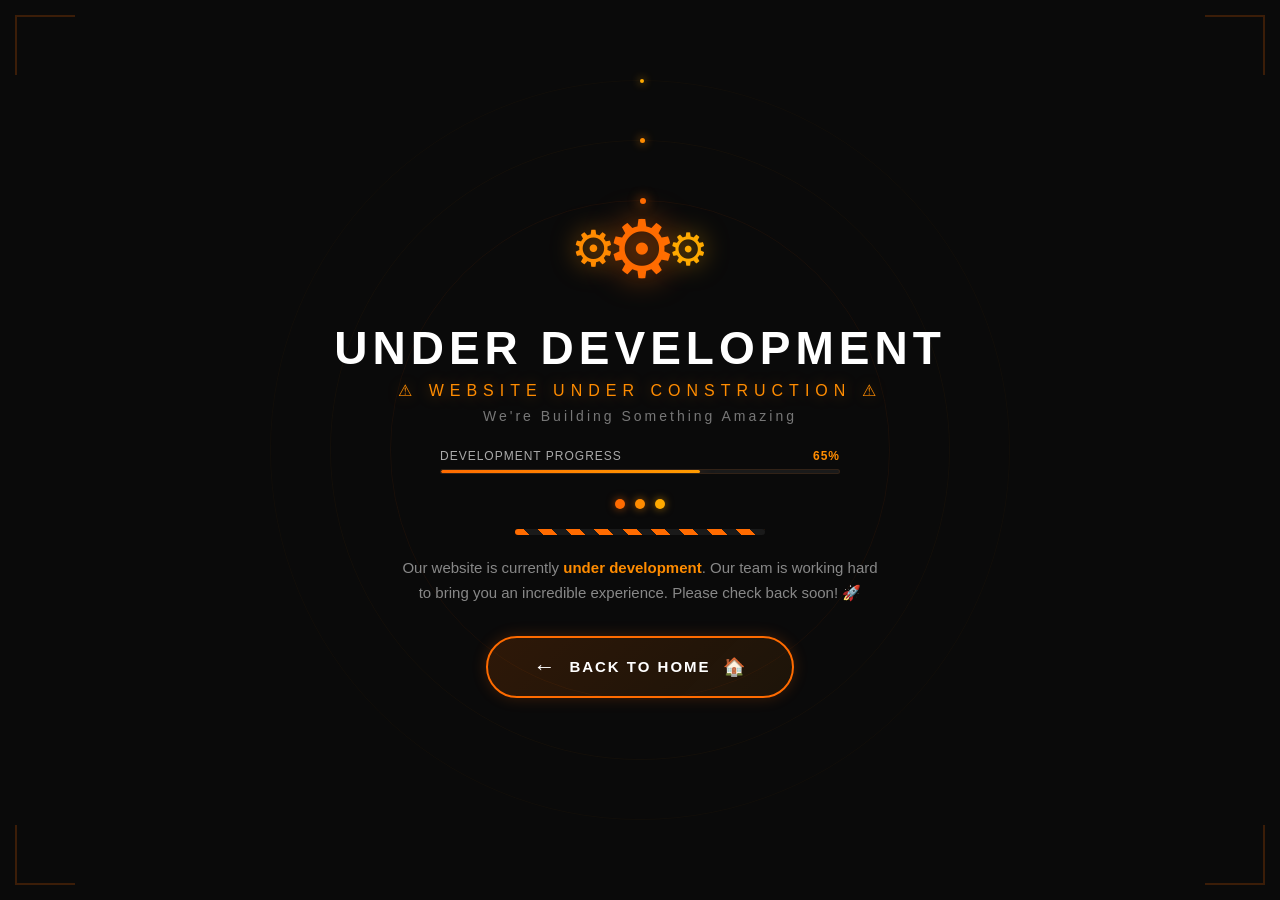
<file: HTML/Oppty_learn.html>
<!DOCTYPE html>
<html lang="en">
<head>
    <meta charset="UTF-8">
    <meta name="viewport" content="width=device-width, initial-scale=1.0">
    <title>Website Under Development</title>
    <style>
        * {
            margin: 0;
            padding: 0;
            box-sizing: border-box;
        }

        body {
            background-color: #0a0a0a;
            display: flex;
            justify-content: center;
            align-items: center;
            min-height: 100vh;
            font-family: 'Segoe UI', Tahoma, Geneva, Verdana, sans-serif;
            overflow: hidden;
        }

        /* Floating Particles */
        .particles {
            position: fixed;
            top: 0;
            left: 0;
            width: 100%;
            height: 100%;
            z-index: 0;
        }

        .particle {
            position: absolute;
            width: 4px;
            height: 4px;
            border-radius: 50%;
            opacity: 0;
            animation: floatUp 6s infinite;
        }

        .particle:nth-child(odd) { background: #ff6b00; }
        .particle:nth-child(even) { background: #ff8c00; }

        .particle:nth-child(1) { left: 10%; animation-delay: 0s; animation-duration: 5s; }
        .particle:nth-child(2) { left: 20%; animation-delay: 1s; animation-duration: 7s; }
        .particle:nth-child(3) { left: 30%; animation-delay: 2s; animation-duration: 6s; }
        .particle:nth-child(4) { left: 40%; animation-delay: 0.5s; animation-duration: 8s; }
        .particle:nth-child(5) { left: 50%; animation-delay: 3s; animation-duration: 5.5s; }
        .particle:nth-child(6) { left: 60%; animation-delay: 1.5s; animation-duration: 6.5s; }
        .particle:nth-child(7) { left: 70%; animation-delay: 2.5s; animation-duration: 7.5s; }
        .particle:nth-child(8) { left: 80%; animation-delay: 0.8s; animation-duration: 5.8s; }
        .particle:nth-child(9) { left: 90%; animation-delay: 3.5s; animation-duration: 6.2s; }
        .particle:nth-child(10) { left: 15%; animation-delay: 1.2s; animation-duration: 7.2s; }
        .particle:nth-child(11) { left: 25%; animation-delay: 2.8s; animation-duration: 5.3s; }
        .particle:nth-child(12) { left: 45%; animation-delay: 0.3s; animation-duration: 6.8s; }
        .particle:nth-child(13) { left: 55%; animation-delay: 1.8s; animation-duration: 7.8s; }
        .particle:nth-child(14) { left: 65%; animation-delay: 3.2s; animation-duration: 5.6s; }
        .particle:nth-child(15) { left: 85%; animation-delay: 2.2s; animation-duration: 6.4s; }

        @keyframes floatUp {
            0% { transform: translateY(100vh) scale(0); opacity: 0; }
            10% { opacity: 0.8; }
            90% { opacity: 0.3; }
            100% { transform: translateY(-10vh) scale(1.5); opacity: 0; }
        }

        /* Spinning Rings */
        .ring-container {
            position: fixed;
            top: 50%;
            left: 50%;
            transform: translate(-50%, -50%);
            z-index: 0;
        }

        .ring {
            border-radius: 50%;
            position: absolute;
            top: 50%;
            left: 50%;
            transform: translate(-50%, -50%);
        }

        .ring:nth-child(1) {
            width: 500px;
            height: 500px;
            border: 1px solid rgba(255, 107, 0, 0.06);
            animation: spinRing 20s linear infinite;
        }

        .ring:nth-child(1)::before {
            content: '';
            position: absolute;
            top: -3px;
            left: 50%;
            width: 6px;
            height: 6px;
            background: #ff6b00;
            border-radius: 50%;
            box-shadow: 0 0 12px #ff6b00;
        }

        .ring:nth-child(2) {
            width: 620px;
            height: 620px;
            border: 1px solid rgba(255, 140, 0, 0.04);
            animation: spinRing 28s linear infinite reverse;
        }

        .ring:nth-child(2)::before {
            content: '';
            position: absolute;
            top: -3px;
            left: 50%;
            width: 5px;
            height: 5px;
            background: #ff8c00;
            border-radius: 50%;
            box-shadow: 0 0 10px #ff8c00;
        }

        .ring:nth-child(3) {
            width: 740px;
            height: 740px;
            border: 1px solid rgba(255, 170, 0, 0.03);
            animation: spinRing 35s linear infinite;
        }

        .ring:nth-child(3)::before {
            content: '';
            position: absolute;
            top: -2px;
            left: 50%;
            width: 4px;
            height: 4px;
            background: #ffaa00;
            border-radius: 50%;
            box-shadow: 0 0 8px #ffaa00;
        }

        @keyframes spinRing {
            from { transform: translate(-50%, -50%) rotate(0deg); }
            to { transform: translate(-50%, -50%) rotate(360deg); }
        }

        /* Corner Decorations */
        .corner {
            position: fixed;
            width: 60px;
            height: 60px;
            z-index: 0;
        }

        .corner-tl { top: 15px; left: 15px; border-top: 2px solid rgba(255, 107, 0, 0.2); border-left: 2px solid rgba(255, 107, 0, 0.2); }
        .corner-tr { top: 15px; right: 15px; border-top: 2px solid rgba(255, 107, 0, 0.2); border-right: 2px solid rgba(255, 107, 0, 0.2); }
        .corner-bl { bottom: 15px; left: 15px; border-bottom: 2px solid rgba(255, 107, 0, 0.2); border-left: 2px solid rgba(255, 107, 0, 0.2); }
        .corner-br { bottom: 15px; right: 15px; border-bottom: 2px solid rgba(255, 107, 0, 0.2); border-right: 2px solid rgba(255, 107, 0, 0.2); }

        /* Main Container */
        .container {
            text-align: center;
            z-index: 1;
            position: relative;
            padding: 20px;
        }

        /* Gears */
        .gears {
            display: flex;
            justify-content: center;
            align-items: center;
            margin-bottom: 25px;
        }

        .gear-icon { display: inline-block; }

        .gear:nth-child(1) .gear-icon {
            animation: rotateGear 4s linear infinite;
            font-size: 50px;
            color: #ff8c00;
            filter: drop-shadow(0 0 12px rgba(255, 140, 0, 0.6));
        }

        .gear:nth-child(2) .gear-icon {
            animation: rotateGearReverse 4s linear infinite;
            font-size: 80px;
            margin-left: -10px;
            margin-right: -10px;
            color: #ff6b00;
            filter: drop-shadow(0 0 15px rgba(255, 107, 0, 0.7));
        }

        .gear:nth-child(3) .gear-icon {
            animation: rotateGear 4s linear infinite;
            font-size: 45px;
            color: #ffaa00;
            filter: drop-shadow(0 0 12px rgba(255, 170, 0, 0.6));
        }

        @keyframes rotateGear {
            from { transform: rotate(0deg); }
            to { transform: rotate(360deg); }
        }

        @keyframes rotateGearReverse {
            from { transform: rotate(0deg); }
            to { transform: rotate(-360deg); }
        }

        /* Title */
        .title {
            font-size: 46px;
            font-weight: 700;
            color: #ffffff;
            margin-bottom: 6px;
            text-transform: uppercase;
            letter-spacing: 5px;
            animation: glowTextOrange 2s ease-in-out infinite alternate;
        }

        @keyframes glowTextOrange {
            from {
                text-shadow: 0 0 10px rgba(255, 107, 0, 0.3),
                             0 0 20px rgba(255, 107, 0, 0.2);
            }
            to {
                text-shadow: 0 0 20px rgba(255, 107, 0, 0.7),
                             0 0 40px rgba(255, 140, 0, 0.5),
                             0 0 60px rgba(255, 170, 0, 0.3),
                             0 0 80px rgba(255, 107, 0, 0.15);
            }
        }

        .subtitle {
            font-size: 16px;
            color: #ff8c00;
            margin-bottom: 8px;
            letter-spacing: 6px;
            text-transform: uppercase;
            animation: fadeInUp 1s ease-out 0.3s both, pulseOrange 3s ease-in-out infinite;
            text-shadow: 0 0 15px rgba(255, 140, 0, 0.4);
        }

        @keyframes pulseOrange {
            0%, 100% { opacity: 0.7; }
            50% { opacity: 1; }
        }

        .tagline {
            font-size: 14px;
            color: #777;
            margin-bottom: 25px;
            letter-spacing: 3px;
            animation: fadeInUp 1s ease-out 0.5s both;
        }

        @keyframes fadeInUp {
            from { opacity: 0; transform: translateY(20px); }
            to { opacity: 1; transform: translateY(0); }
        }

        /* Progress Bar */
        .progress-container {
            width: 400px;
            max-width: 90vw;
            margin: 0 auto 25px;
            animation: fadeInUp 1s ease-out 0.8s both;
        }

        .progress-label {
            display: flex;
            justify-content: space-between;
            margin-bottom: 6px;
            color: #aaa;
            font-size: 12px;
            letter-spacing: 1px;
            text-transform: uppercase;
        }

        .progress-label span:last-child {
            color: #ff8c00;
            font-weight: 600;
        }

        .progress-bar {
            width: 100%;
            height: 5px;
            background: #1a1a1a;
            border-radius: 3px;
            overflow: hidden;
            border: 1px solid rgba(255, 107, 0, 0.1);
        }

        .progress-fill {
            height: 100%;
            width: 65%;
            background: linear-gradient(90deg, #ff6b00, #ff8c00, #ffaa00, #ff6b00);
            background-size: 200% 100%;
            border-radius: 3px;
            animation: shimmer 2s linear infinite, progressGrow 2s ease-out both;
            box-shadow: 0 0 15px rgba(255, 107, 0, 0.6);
        }

        @keyframes shimmer {
            0% { background-position: -200% 0; }
            100% { background-position: 200% 0; }
        }

        @keyframes progressGrow {
            from { width: 0%; }
            to { width: 65%; }
        }

        /* Bouncing Dots */
        .loading-dots {
            display: flex;
            justify-content: center;
            gap: 10px;
            margin-bottom: 20px;
            animation: fadeInUp 1s ease-out 1s both;
        }

        .dot {
            width: 10px;
            height: 10px;
            border-radius: 50%;
            animation: bounce 1.4s infinite ease-in-out;
        }

        .dot:nth-child(1) { animation-delay: -0.32s; background: #ff6b00; box-shadow: 0 0 8px rgba(255, 107, 0, 0.6); }
        .dot:nth-child(2) { animation-delay: -0.16s; background: #ff8c00; box-shadow: 0 0 8px rgba(255, 140, 0, 0.6); }
        .dot:nth-child(3) { animation-delay: 0s; background: #ffaa00; box-shadow: 0 0 8px rgba(255, 170, 0, 0.6); }

        @keyframes bounce {
            0%, 80%, 100% { transform: scale(0.6); opacity: 0.4; }
            40% { transform: scale(1.2); opacity: 1; }
        }

        /* Warning Stripes */
        .warning-stripes {
            width: 250px;
            max-width: 80vw;
            height: 6px;
            margin: 0 auto 20px;
            background: repeating-linear-gradient(45deg, #ff6b00, #ff6b00 10px, #1a1a1a 10px, #1a1a1a 20px);
            border-radius: 4px;
            opacity: 0.4;
            animation: fadeInUp 1s ease-out 1.2s both;
        }

        /* Description */
        .description {
            color: #888;
            font-size: 15px;
            line-height: 1.7;
            max-width: 480px;
            margin: 0 auto 30px;
            animation: fadeInUp 1s ease-out 1.4s both;
        }

        .description strong { color: #ff8c00; }

        /* ========== BACK TO HOME BUTTON ========== */
        .btn-container {
            animation: fadeInUp 1s ease-out 1.6s both;
        }

        .btn-home {
            display: inline-flex;
            align-items: center;
            gap: 12px;
            color: #ffffff;
            text-decoration: none;
            font-size: 15px;
            font-weight: 600;
            letter-spacing: 2px;
            text-transform: uppercase;
            padding: 16px 45px;
            border: 2px solid #ff6b00;
            border-radius: 50px;
            background: linear-gradient(135deg, rgba(255, 107, 0, 0.15), rgba(255, 140, 0, 0.08));
            transition: all 0.4s ease;
            cursor: pointer;
            position: relative;
            overflow: hidden;
            box-shadow: 0 0 15px rgba(255, 107, 0, 0.2);
        }

        .btn-home::before {
            content: '';
            position: absolute;
            top: 0;
            left: -100%;
            width: 100%;
            height: 100%;
            background: linear-gradient(90deg, transparent, rgba(255, 107, 0, 0.3), transparent);
            transition: left 0.5s ease;
        }

        .btn-home:hover::before {
            left: 100%;
        }

        .btn-home:hover {
            background: linear-gradient(135deg, rgba(255, 107, 0, 0.35), rgba(255, 140, 0, 0.2));
            border-color: #ffaa00;
            box-shadow: 0 0 30px rgba(255, 107, 0, 0.4),
                        0 0 60px rgba(255, 107, 0, 0.15),
                        inset 0 0 20px rgba(255, 107, 0, 0.1);
            transform: translateY(-3px);
            color: #ffcc00;
        }

        .btn-home:active {
            transform: translateY(-1px);
        }

        .btn-home .arrow {
            font-size: 22px;
            transition: transform 0.3s ease;
        }

        .btn-home:hover .arrow {
            transform: translateX(-6px);
        }

        .btn-home .home-icon {
            font-size: 18px;
            transition: transform 0.3s ease;
        }

        .btn-home:hover .home-icon {
            transform: scale(1.2);
        }

        /* Responsive */
        @media (max-width: 600px) {
            .title { font-size: 26px; letter-spacing: 3px; }
            .subtitle { font-size: 11px; letter-spacing: 4px; }
            .tagline { font-size: 12px; }
            .gear:nth-child(1) .gear-icon { font-size: 35px; }
            .gear:nth-child(2) .gear-icon { font-size: 55px; margin-left: -8px; margin-right: -8px; }
            .gear:nth-child(3) .gear-icon { font-size: 30px; }
            .description { font-size: 13px; padding: 0 15px; }
            .btn-home { font-size: 12px; padding: 13px 30px; }
            .corner { width: 35px; height: 35px; }
        }
    </style>
</head>
<body>

    <!-- Corner Decorations -->
    <div class="corner corner-tl"></div>
    <div class="corner corner-tr"></div>
    <div class="corner corner-bl"></div>
    <div class="corner corner-br"></div>

    <!-- Background Rings -->
    <div class="ring-container">
        <div class="ring"></div>
        <div class="ring"></div>
        <div class="ring"></div>
    </div>

    <!-- Floating Particles -->
    <div class="particles">
        <div class="particle"></div>
        <div class="particle"></div>
        <div class="particle"></div>
        <div class="particle"></div>
        <div class="particle"></div>
        <div class="particle"></div>
        <div class="particle"></div>
        <div class="particle"></div>
        <div class="particle"></div>
        <div class="particle"></div>
        <div class="particle"></div>
        <div class="particle"></div>
        <div class="particle"></div>
        <div class="particle"></div>
        <div class="particle"></div>
    </div>

    <!-- Main Content -->
    <div class="container">

        <!-- Rotating Gears -->
        <div class="gears">
            <div class="gear"><span class="gear-icon">&#9881;</span></div>
            <div class="gear"><span class="gear-icon">&#9881;</span></div>
            <div class="gear"><span class="gear-icon">&#9881;</span></div>
        </div>

        <h1 class="title">Under Development</h1>
        <p class="subtitle">&#9888; Website Under Construction &#9888;</p>
        <p class="tagline">We're Building Something Amazing</p>

        <!-- Progress Bar -->
        <div class="progress-container">
            <div class="progress-label">
                <span>Development Progress</span>
                <span>65%</span>
            </div>
            <div class="progress-bar">
                <div class="progress-fill"></div>
            </div>
        </div>

        <!-- Loading Dots -->
        <div class="loading-dots">
            <div class="dot"></div>
            <div class="dot"></div>
            <div class="dot"></div>
        </div>

        <!-- Warning Stripes -->
        <div class="warning-stripes"></div>

        <p class="description">
            Our website is currently <strong>under development</strong>. Our team is working
            hard to bring you an incredible experience. Please check back soon! 🚀
        </p>

        <!-- ★ BACK TO HOME BUTTON ★ -->
        <div class="btn-container">
            <a href="/" class="btn-home">
                <span class="arrow">&#8592;</span>
                <span>Back to Home</span>
                <span class="home-icon">🏠</span>
            </a>
        </div>

    </div>

</body>
</html>
</file>
